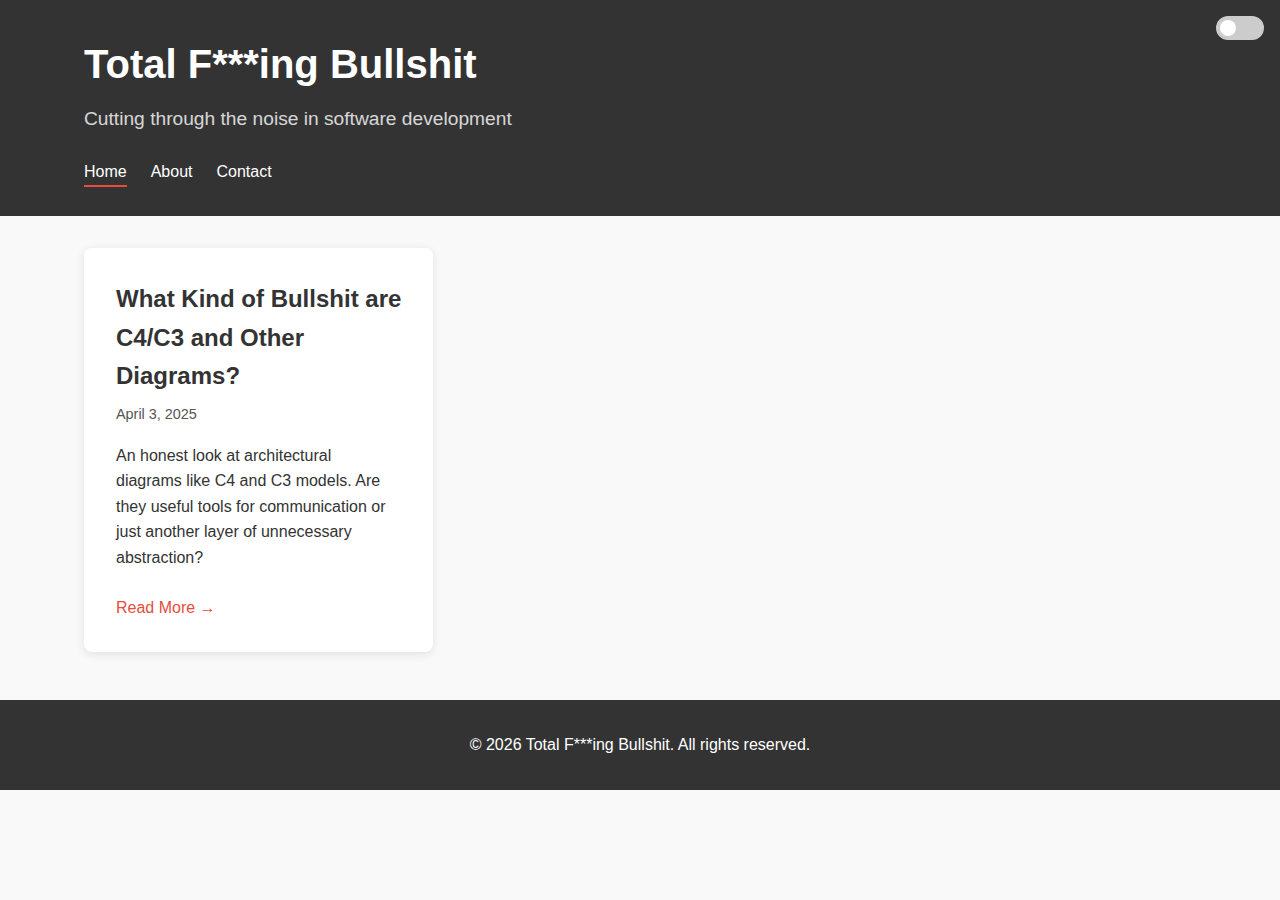
<file: index.html>
<!DOCTYPE html>
<html lang="en">

<head>
    <meta charset="UTF-8">
    <meta name="viewport" content="width=device-width, initial-scale=1.0">
    <title>Total F***ing Bullshit - A Technical Blog</title>
    <link rel="stylesheet" href="css/style.css">
</head>

<body>
    <header>
        <div class="container">
            <h1>Total F***ing Bullshit</h1>
            <p class="tagline">Cutting through the noise in software development</p>
            <div id="menu-toggle" class="menu-toggle">
                <span></span>
                <span></span>
                <span></span>
            </div>
            <div class="theme-switch-wrapper">
                <label class="theme-switch" for="dark-mode-toggle">
                    <input type="checkbox" id="dark-mode-toggle" />
                    <span class="slider"></span>
                </label>
            </div>
            <nav>
                <ul>
                    <li><a href="index.html" class="active">Home</a></li>
                    <li><a href="about.html">About</a></li>
                    <li><a href="contact.html">Contact</a></li>
                </ul>
            </nav>
        </div>
    </header>

    <main class="container">
        <section class="posts">
            <article class="post-card">
                <h2><a href="posts/c4-c3-diagrams.html">What Kind of Bullshit are C4/C3 and Other Diagrams?</a></h2>
                <div class="post-meta">April 3, 2025</div>
                <p class="post-excerpt">
                    An honest look at architectural diagrams like C4 and C3 models. Are they useful tools for
                    communication or just another layer of unnecessary abstraction?
                </p>
                <a href="posts/c4-c3-diagrams.html" class="read-more">Read More →</a>
            </article>

            <!-- More posts will be added here -->
        </section>
    </main>

    <footer>
        <div class="container">
            <p>&copy; <span class="copyright-year">2025</span> Total F***ing Bullshit. All rights reserved.</p>
        </div>
    </footer>
    <script src="js/main.js"></script>
</body>

</html>
</file>
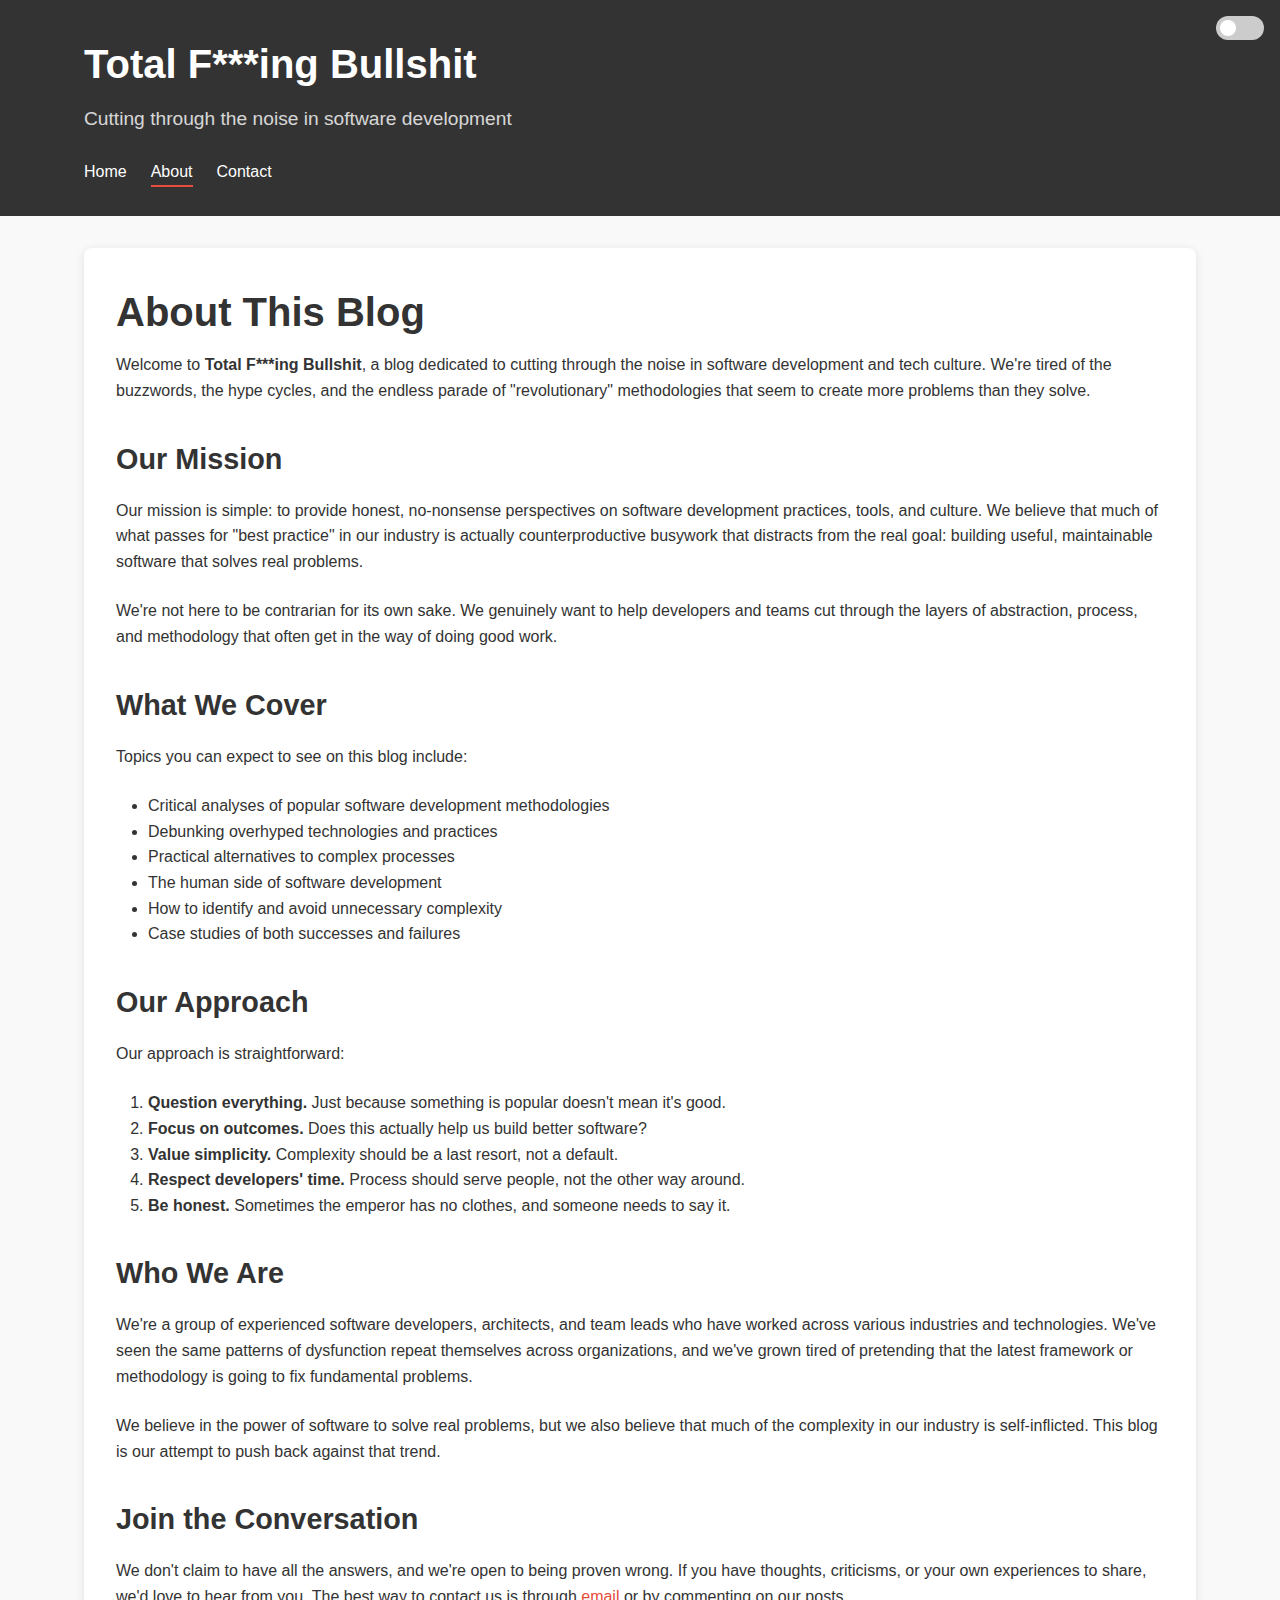
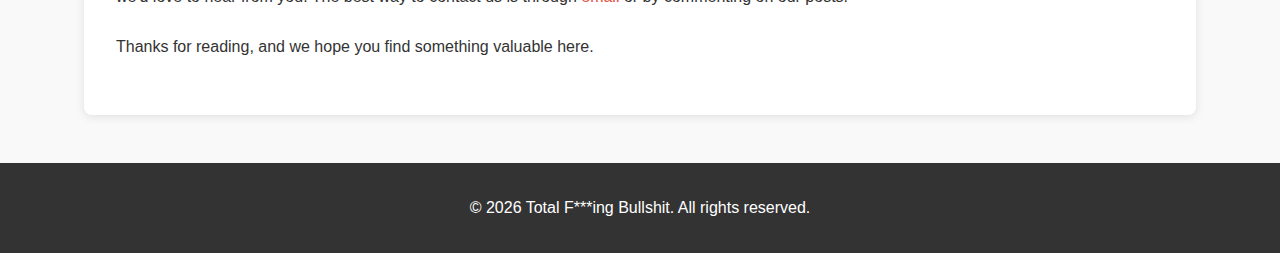
<file: about.html>
<!DOCTYPE html>
<html lang="en">

<head>
    <meta charset="UTF-8">
    <meta name="viewport" content="width=device-width, initial-scale=1.0">
    <title>About | Total F***ing Bullshit</title>
    <link rel="stylesheet" href="css/style.css">
</head>

<body>
    <header>
        <div class="container">
            <h1>Total F***ing Bullshit</h1>
            <p class="tagline">Cutting through the noise in software development</p>
            <div id="menu-toggle" class="menu-toggle">
                <span></span>
                <span></span>
                <span></span>
            </div>
            <div class="theme-switch-wrapper">
                <label class="theme-switch" for="dark-mode-toggle">
                    <input type="checkbox" id="dark-mode-toggle" />
                    <span class="slider"></span>
                </label>
            </div>
            <nav>
                <ul>
                    <li><a href="index.html">Home</a></li>
                    <li><a href="about.html" class="active">About</a></li>
                    <li><a href="contact.html">Contact</a></li>
                </ul>
            </nav>
        </div>
    </header>

    <main class="container">
        <article class="post-content">
            <h1>About This Blog</h1>

            <p>
                Welcome to <strong>Total F***ing Bullshit</strong>, a blog dedicated to cutting through the noise in
                software development and tech culture. We're tired of the buzzwords, the hype cycles, and the endless
                parade of "revolutionary" methodologies that seem to create more problems than they solve.
            </p>

            <h2>Our Mission</h2>

            <p>
                Our mission is simple: to provide honest, no-nonsense perspectives on software development practices,
                tools, and culture. We believe that much of what passes for "best practice" in our industry is actually
                counterproductive busywork that distracts from the real goal: building useful, maintainable software
                that solves real problems.
            </p>

            <p>
                We're not here to be contrarian for its own sake. We genuinely want to help developers and teams cut
                through the layers of abstraction, process, and methodology that often get in the way of doing good
                work.
            </p>

            <h2>What We Cover</h2>

            <p>
                Topics you can expect to see on this blog include:
            </p>

            <ul>
                <li>Critical analyses of popular software development methodologies</li>
                <li>Debunking overhyped technologies and practices</li>
                <li>Practical alternatives to complex processes</li>
                <li>The human side of software development</li>
                <li>How to identify and avoid unnecessary complexity</li>
                <li>Case studies of both successes and failures</li>
            </ul>

            <h2>Our Approach</h2>

            <p>
                Our approach is straightforward:
            </p>

            <ol>
                <li><strong>Question everything.</strong> Just because something is popular doesn't mean it's good.</li>
                <li><strong>Focus on outcomes.</strong> Does this actually help us build better software?</li>
                <li><strong>Value simplicity.</strong> Complexity should be a last resort, not a default.</li>
                <li><strong>Respect developers' time.</strong> Process should serve people, not the other way around.
                </li>
                <li><strong>Be honest.</strong> Sometimes the emperor has no clothes, and someone needs to say it.</li>
            </ol>

            <h2>Who We Are</h2>

            <p>
                We're a group of experienced software developers, architects, and team leads who have worked across
                various industries and technologies. We've seen the same patterns of dysfunction repeat themselves
                across organizations, and we've grown tired of pretending that the latest framework or methodology is
                going to fix fundamental problems.
            </p>

            <p>
                We believe in the power of software to solve real problems, but we also believe that much of the
                complexity in our industry is self-inflicted. This blog is our attempt to push back against that trend.
            </p>

            <h2>Join the Conversation</h2>

            <p>
                We don't claim to have all the answers, and we're open to being proven wrong. If you have thoughts,
                criticisms, or your own experiences to share, we'd love to hear from you. The best way to contact us is
                through <a href="mailto:contact@totalfbullshit.com">email</a> or by commenting on our posts.
            </p>

            <p>
                Thanks for reading, and we hope you find something valuable here.
            </p>
        </article>
    </main>

    <footer>
        <div class="container">
            <p>&copy; <span class="copyright-year">2025</span> Total F***ing Bullshit. All rights reserved.</p>
        </div>
    </footer>
    <script src="js/main.js"></script>
</body>

</html>
</file>
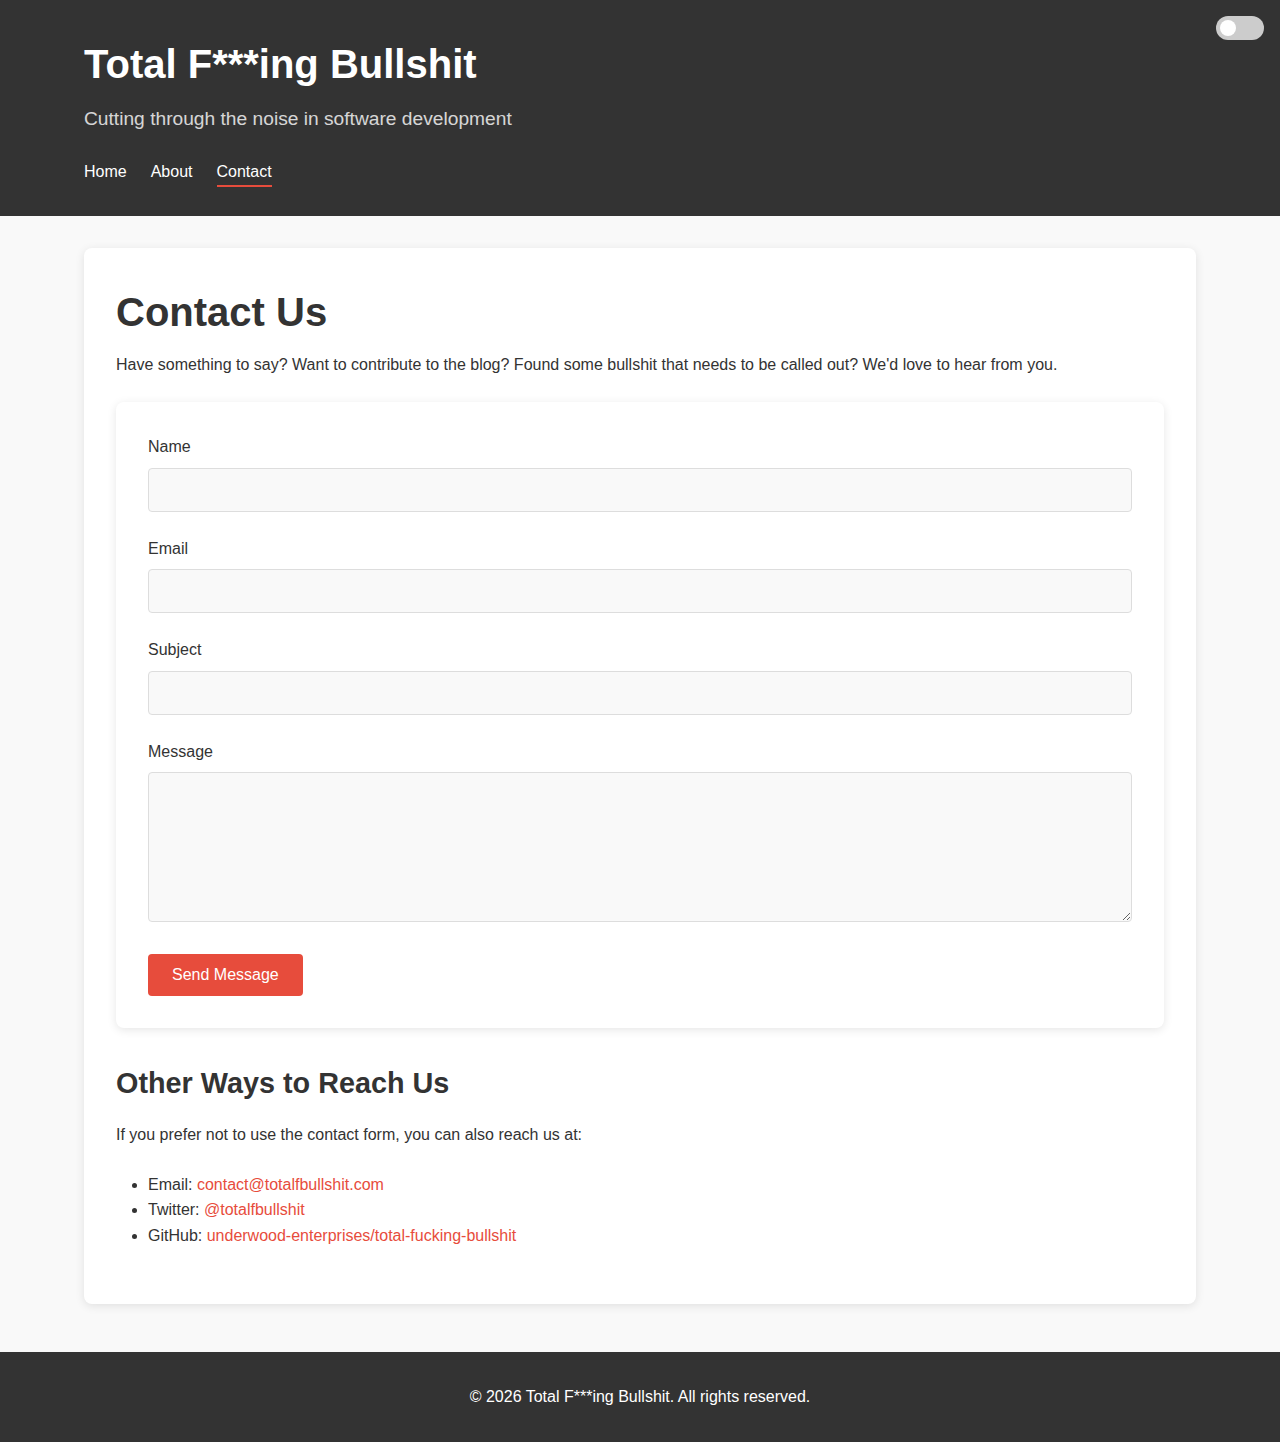
<file: contact.html>
<!DOCTYPE html>
<html lang="en">

<head>
    <meta charset="UTF-8">
    <meta name="viewport" content="width=device-width, initial-scale=1.0">
    <title>Contact | Total F***ing Bullshit</title>
    <link rel="stylesheet" href="css/style.css">
</head>

<body>
    <header>
        <div class="container">
            <h1>Total F***ing Bullshit</h1>
            <p class="tagline">Cutting through the noise in software development</p>
            <div id="menu-toggle" class="menu-toggle">
                <span></span>
                <span></span>
                <span></span>
            </div>
            <div class="theme-switch-wrapper">
                <label class="theme-switch" for="dark-mode-toggle">
                    <input type="checkbox" id="dark-mode-toggle" />
                    <span class="slider"></span>
                </label>
            </div>
            <nav>
                <ul>
                    <li><a href="index.html">Home</a></li>
                    <li><a href="about.html">About</a></li>
                    <li><a href="contact.html" class="active">Contact</a></li>
                </ul>
            </nav>
        </div>
    </header>

    <main class="container">
        <article class="post-content">
            <h1>Contact Us</h1>

            <p>
                Have something to say? Want to contribute to the blog? Found some bullshit that needs to be called out?
                We'd love to hear from you.
            </p>

            <form class="contact-form" id="contact-form">
                <div class="form-group">
                    <label for="name">Name</label>
                    <input type="text" id="name" name="name" required>
                </div>

                <div class="form-group">
                    <label for="email">Email</label>
                    <input type="email" id="email" name="email" required>
                </div>

                <div class="form-group">
                    <label for="subject">Subject</label>
                    <input type="text" id="subject" name="subject" required>
                </div>

                <div class="form-group">
                    <label for="message">Message</label>
                    <textarea id="message" name="message" required></textarea>
                </div>

                <button type="submit" class="btn">Send Message</button>
            </form>

            <div id="form-success"
                style="display: none; margin-top: 1rem; padding: 1rem; background-color: #4CAF50; color: white; border-radius: 4px;">
                Your message has been sent successfully! We'll get back to you soon.
            </div>

            <div id="form-error"
                style="display: none; margin-top: 1rem; padding: 1rem; background-color: #f44336; color: white; border-radius: 4px;">
                There was an error sending your message. Please try again later.
            </div>

            <h2>Other Ways to Reach Us</h2>

            <p>
                If you prefer not to use the contact form, you can also reach us at:
            </p>

            <ul>
                <li>Email: <a href="mailto:contact@totalfbullshit.com">contact@totalfbullshit.com</a></li>
                <li>Twitter: <a href="https://twitter.com/totalfbullshit" target="_blank">@totalfbullshit</a></li>
                <li>GitHub: <a href="https://github.com/underwood-enterprises/total-fucking-bullshit"
                        target="_blank">underwood-enterprises/total-fucking-bullshit</a></li>
            </ul>
        </article>
    </main>

    <footer>
        <div class="container">
            <p>&copy; <span class="copyright-year">2025</span> Total F***ing Bullshit. All rights reserved.</p>
        </div>
    </footer>

    <script src="js/main.js"></script>
    <script>
        // Simple form handling
        document.getElementById('contact-form').addEventListener('submit', function (e) {
            e.preventDefault();

            // In a real implementation, you would send the form data to a server
            // For now, we'll just show the success message
            document.getElementById('form-success').style.display = 'block';

            // Reset the form
            this.reset();

            // Hide the success message after 5 seconds
            setTimeout(function () {
                document.getElementById('form-success').style.display = 'none';
            }, 5000);
        });
    </script>
</body>

</html>
</file>
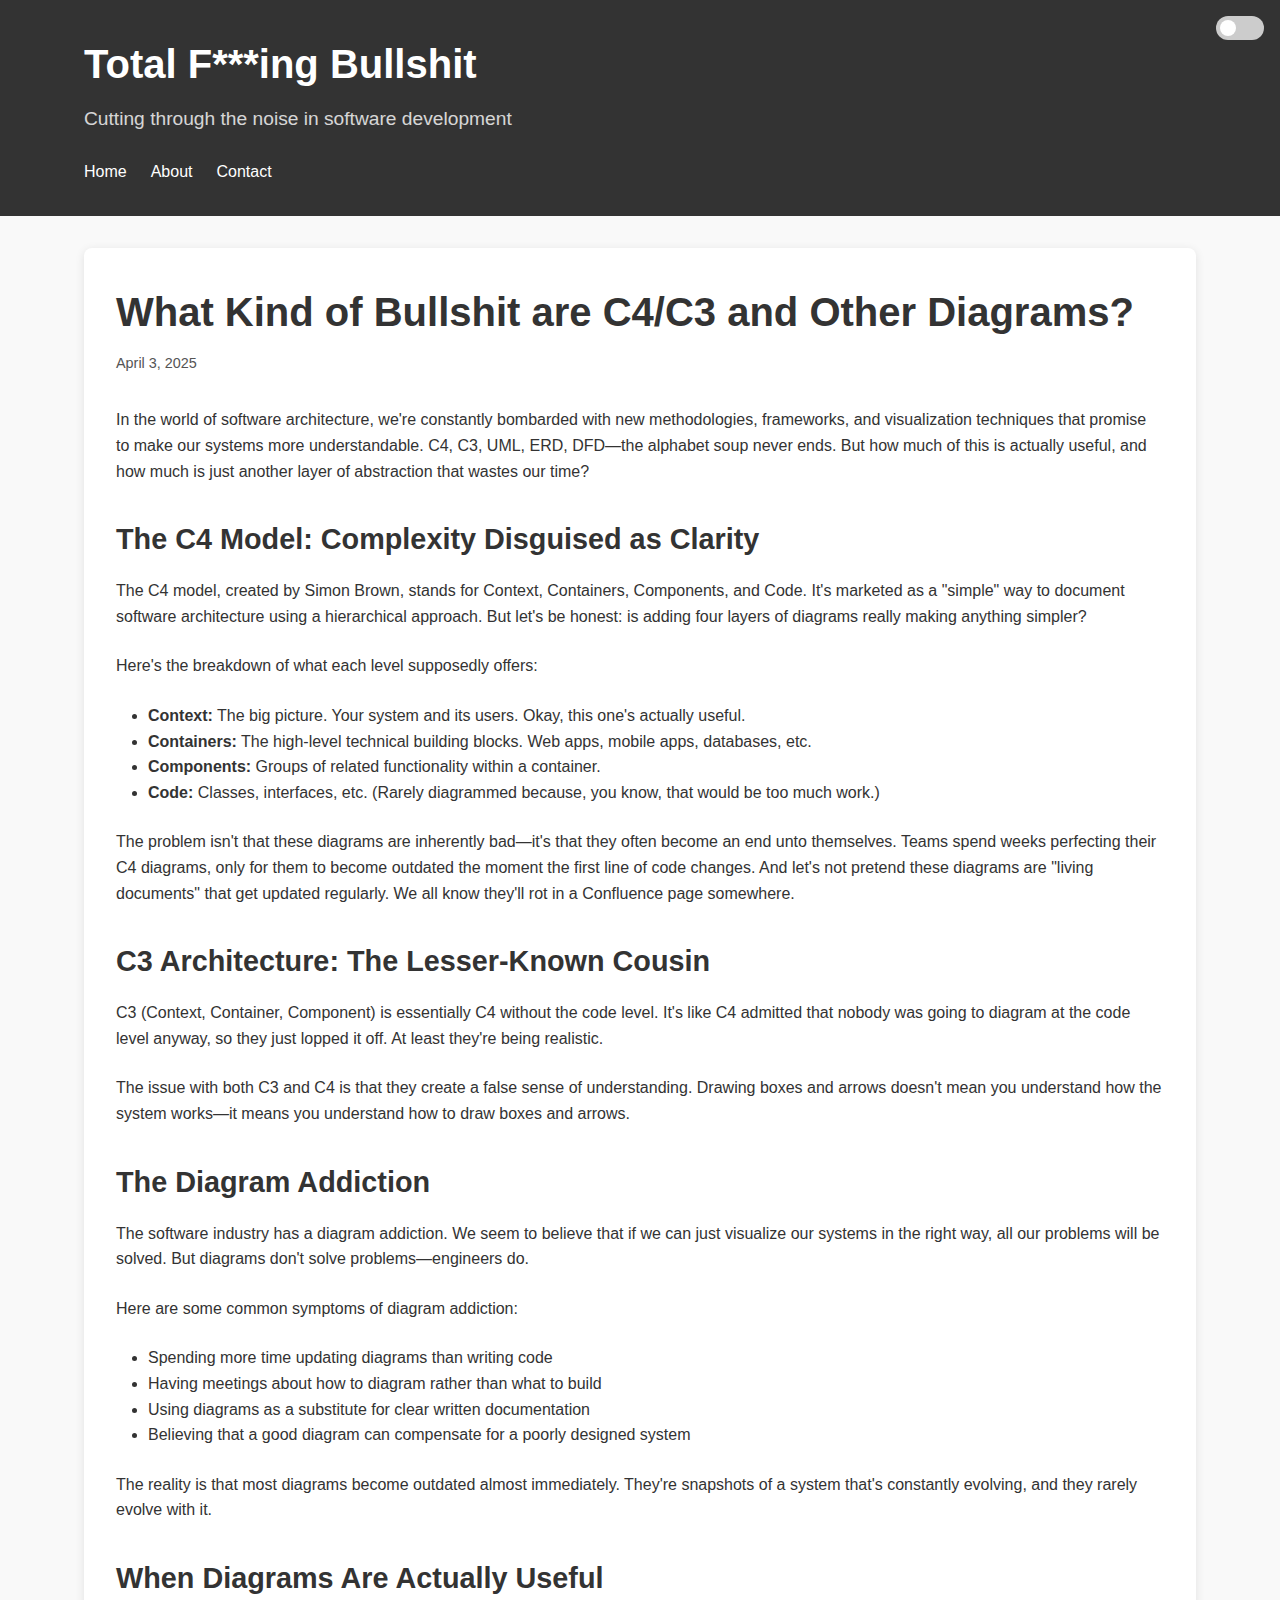
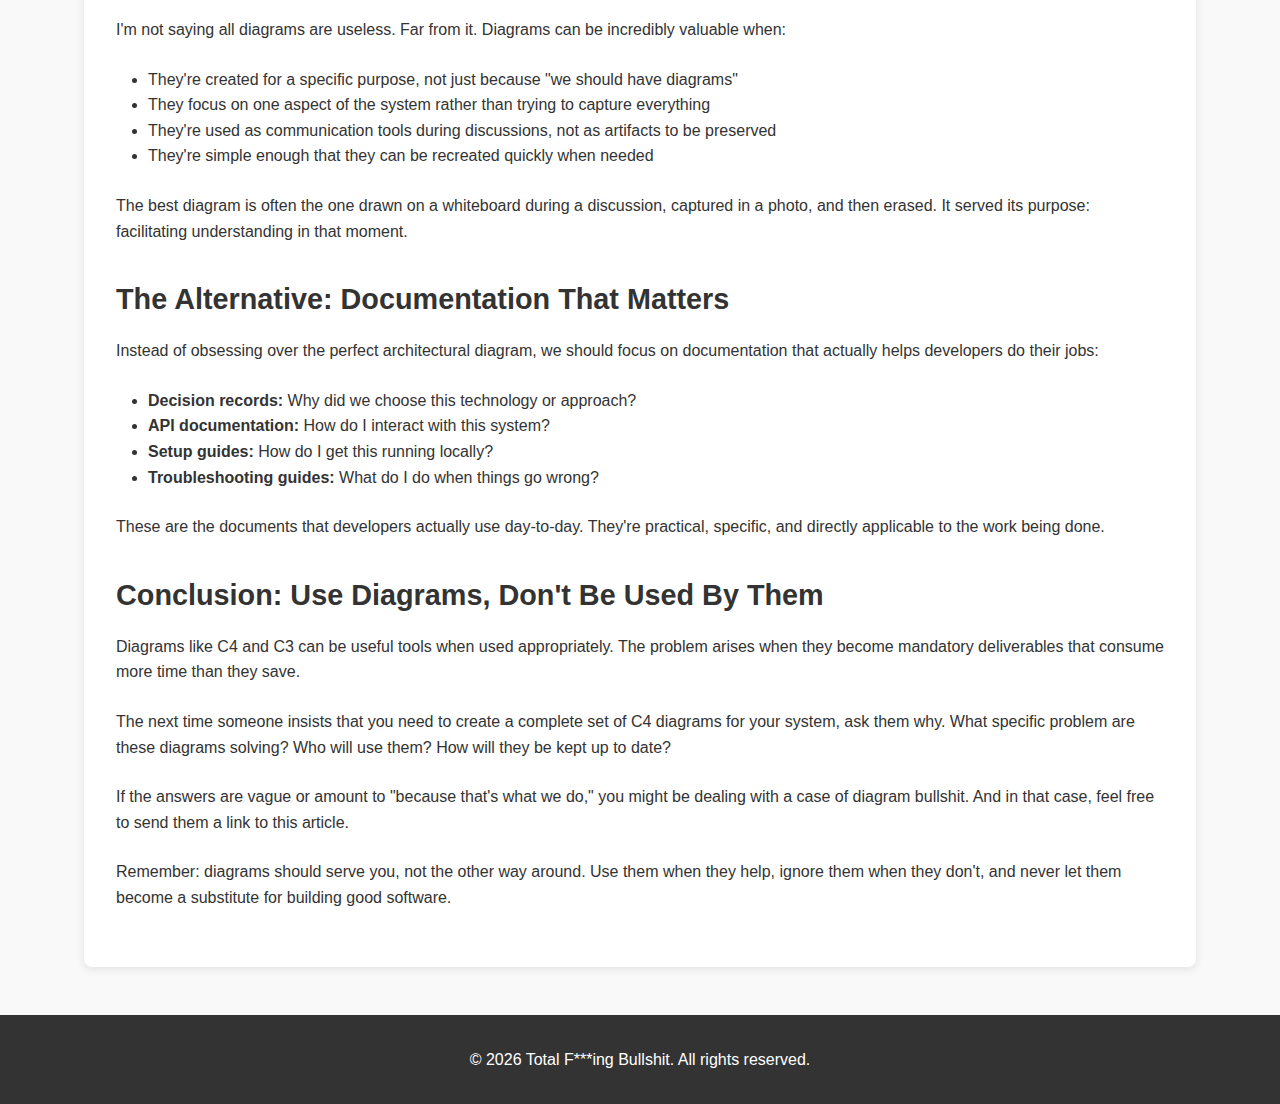
<file: posts/c4-c3-diagrams.html>
<!DOCTYPE html>
<html lang="en">

<head>
    <meta charset="UTF-8">
    <meta name="viewport" content="width=device-width, initial-scale=1.0">
    <title>What Kind of Bullshit are C4/C3 and Other Diagrams? | Total F***ing Bullshit</title>
    <link rel="stylesheet" href="../css/style.css">
</head>

<body>
    <header>
        <div class="container">
            <h1>Total F***ing Bullshit</h1>
            <p class="tagline">Cutting through the noise in software development</p>
            <div id="menu-toggle" class="menu-toggle">
                <span></span>
                <span></span>
                <span></span>
            </div>
            <div class="theme-switch-wrapper">
                <label class="theme-switch" for="dark-mode-toggle">
                    <input type="checkbox" id="dark-mode-toggle" />
                    <span class="slider"></span>
                </label>
            </div>
            <nav>
                <ul>
                    <li><a href="../index.html">Home</a></li>
                    <li><a href="../about.html">About</a></li>
                    <li><a href="../contact.html">Contact</a></li>
                </ul>
            </nav>
        </div>
    </header>

    <main class="container">
        <article class="post-content">
            <h1>What Kind of Bullshit are C4/C3 and Other Diagrams?</h1>
            <div class="post-meta">April 3, 2025</div>

            <p>
                In the world of software architecture, we're constantly bombarded with new methodologies, frameworks,
                and visualization techniques that promise to make our systems more understandable. C4, C3, UML, ERD,
                DFD—the alphabet soup never ends. But how much of this is actually useful, and how much is just another
                layer of abstraction that wastes our time?
            </p>

            <h2>The C4 Model: Complexity Disguised as Clarity</h2>

            <p>
                The C4 model, created by Simon Brown, stands for Context, Containers, Components, and Code. It's
                marketed as a "simple" way to document software architecture using a hierarchical approach. But let's be
                honest: is adding four layers of diagrams really making anything simpler?
            </p>

            <p>
                Here's the breakdown of what each level supposedly offers:
            </p>

            <ul>
                <li><strong>Context:</strong> The big picture. Your system and its users. Okay, this one's actually
                    useful.</li>
                <li><strong>Containers:</strong> The high-level technical building blocks. Web apps, mobile apps,
                    databases, etc.</li>
                <li><strong>Components:</strong> Groups of related functionality within a container.</li>
                <li><strong>Code:</strong> Classes, interfaces, etc. (Rarely diagrammed because, you know, that would be
                    too much work.)</li>
            </ul>

            <p>
                The problem isn't that these diagrams are inherently bad—it's that they often become an end unto
                themselves. Teams spend weeks perfecting their C4 diagrams, only for them to become outdated the moment
                the first line of code changes. And let's not pretend these diagrams are "living documents" that get
                updated regularly. We all know they'll rot in a Confluence page somewhere.
            </p>

            <h2>C3 Architecture: The Lesser-Known Cousin</h2>

            <p>
                C3 (Context, Container, Component) is essentially C4 without the code level. It's like C4 admitted that
                nobody was going to diagram at the code level anyway, so they just lopped it off. At least they're being
                realistic.
            </p>

            <p>
                The issue with both C3 and C4 is that they create a false sense of understanding. Drawing boxes and
                arrows doesn't mean you understand how the system works—it means you understand how to draw boxes and
                arrows.
            </p>

            <h2>The Diagram Addiction</h2>

            <p>
                The software industry has a diagram addiction. We seem to believe that if we can just visualize our
                systems in the right way, all our problems will be solved. But diagrams don't solve problems—engineers
                do.
            </p>

            <p>
                Here are some common symptoms of diagram addiction:
            </p>

            <ul>
                <li>Spending more time updating diagrams than writing code</li>
                <li>Having meetings about how to diagram rather than what to build</li>
                <li>Using diagrams as a substitute for clear written documentation</li>
                <li>Believing that a good diagram can compensate for a poorly designed system</li>
            </ul>

            <p>
                The reality is that most diagrams become outdated almost immediately. They're snapshots of a system
                that's constantly evolving, and they rarely evolve with it.
            </p>

            <h2>When Diagrams Are Actually Useful</h2>

            <p>
                I'm not saying all diagrams are useless. Far from it. Diagrams can be incredibly valuable when:
            </p>

            <ul>
                <li>They're created for a specific purpose, not just because "we should have diagrams"</li>
                <li>They focus on one aspect of the system rather than trying to capture everything</li>
                <li>They're used as communication tools during discussions, not as artifacts to be preserved</li>
                <li>They're simple enough that they can be recreated quickly when needed</li>
            </ul>

            <p>
                The best diagram is often the one drawn on a whiteboard during a discussion, captured in a photo, and
                then erased. It served its purpose: facilitating understanding in that moment.
            </p>

            <h2>The Alternative: Documentation That Matters</h2>

            <p>
                Instead of obsessing over the perfect architectural diagram, we should focus on documentation that
                actually helps developers do their jobs:
            </p>

            <ul>
                <li><strong>Decision records:</strong> Why did we choose this technology or approach?</li>
                <li><strong>API documentation:</strong> How do I interact with this system?</li>
                <li><strong>Setup guides:</strong> How do I get this running locally?</li>
                <li><strong>Troubleshooting guides:</strong> What do I do when things go wrong?</li>
            </ul>

            <p>
                These are the documents that developers actually use day-to-day. They're practical, specific, and
                directly applicable to the work being done.
            </p>

            <h2>Conclusion: Use Diagrams, Don't Be Used By Them</h2>

            <p>
                Diagrams like C4 and C3 can be useful tools when used appropriately. The problem arises when they become
                mandatory deliverables that consume more time than they save.
            </p>

            <p>
                The next time someone insists that you need to create a complete set of C4 diagrams for your system, ask
                them why. What specific problem are these diagrams solving? Who will use them? How will they be kept up
                to date?
            </p>

            <p>
                If the answers are vague or amount to "because that's what we do," you might be dealing with a case of
                diagram bullshit. And in that case, feel free to send them a link to this article.
            </p>

            <p>
                Remember: diagrams should serve you, not the other way around. Use them when they help, ignore them when
                they don't, and never let them become a substitute for building good software.
            </p>
        </article>
    </main>

    <footer>
        <div class="container">
            <p>&copy; <span class="copyright-year">2025</span> Total F***ing Bullshit. All rights reserved.</p>
        </div>
    </footer>
    <script src="../js/main.js"></script>
</body>

</html>
</file>
<file: css/style.css>
/* Base Styles */
    :root {
        --primary-color: #333;
        --secondary-color: #555;
        --accent-color: #e74c3c;
        --background-color: #f9f9f9;
        --text-color: #333;
        --link-color: #e74c3c;
        --border-color: #ddd;
        --card-bg-color: #fff;
        --header-text-color: #fff;
        --footer-text-color: #fff;
    }

    /* Dark Mode Variables */
    .dark-mode {
        --primary-color: #1a1a1a;
        --secondary-color: #333;
        --accent-color: #e74c3c;
        --background-color: #121212;
        --text-color: #f0f0f0;
        --link-color: #ff6b6b;
        --border-color: #444;
        --card-bg-color: #1e1e1e;
        --header-text-color: #f0f0f0;
        --footer-text-color: #f0f0f0;
    }

    * {
        margin: 0;
        padding: 0;
        box-sizing: border-box;
    }

    body {
        font-family: 'Segoe UI', Tahoma, Geneva, Verdana, sans-serif;
        line-height: 1.6;
        color: var(--text-color);
        background-color: var(--background-color);
    }

    .container {
        width: 90%;
        max-width: 1200px;
        margin: 0 auto;
        padding: 0 20px;
    }

    a {
        color: var(--link-color);
        text-decoration: none;
        transition: color 0.3s ease;
    }

    a:hover {
        color: #c0392b;
    }

    /* Header Styles */
    header {
        background-color: var(--primary-color);
        color: white;
        padding: 2rem 0;
        margin-bottom: 2rem;
    }

    header h1 {
        font-size: 2.5rem;
        margin-bottom: 0.5rem;
    }

    header .tagline {
        font-size: 1.2rem;
        opacity: 0.8;
        margin-bottom: 1.5rem;
    }

    nav ul {
        list-style: none;
        display: flex;
    }

    nav ul li {
        margin-right: 1.5rem;
    }

    nav ul li a {
        color: white;
        font-weight: 500;
        padding-bottom: 0.3rem;
        border-bottom: 2px solid transparent;
    }

    nav ul li a:hover,
    nav ul li a.active {
        border-bottom: 2px solid var(--accent-color);
    }

    /* Main Content Styles */
    main {
        padding: 2rem 0;
    }

    .posts {
        display: grid;
        grid-template-columns: 1fr;
        gap: 2rem;
    }

    .post-card {
        background-color: var(--card-bg-color);
        border-radius: 8px;
        box-shadow: 0 2px 10px rgba(0, 0, 0, 0.1);
        padding: 2rem;
        transition: transform 0.3s ease, box-shadow 0.3s ease;
    }

    .post-card:hover {
        transform: translateY(-5px);
        box-shadow: 0 5px 15px rgba(0, 0, 0, 0.1);
    }

    .post-card h2 {
        margin-bottom: 0.5rem;
    }

    .post-card h2 a {
        color: var(--primary-color);
    }

    .post-meta {
        color: var(--secondary-color);
        font-size: 0.9rem;
        margin-bottom: 1rem;
    }

    .post-excerpt {
        margin-bottom: 1.5rem;
    }

    .read-more {
        font-weight: 500;
        display: inline-block;
    }

    /* Blog Post Styles */
    .post-content {
        background-color: var(--card-bg-color);
        border-radius: 8px;
        box-shadow: 0 2px 10px rgba(0, 0, 0, 0.1);
        padding: 2rem;
        margin-bottom: 2rem;
    }

    .post-content h1 {
        font-size: 2.5rem;
        margin-bottom: 0.5rem;
    }

    .post-content .post-meta {
        margin-bottom: 2rem;
    }

    .post-content p,
    .post-content ul,
    .post-content ol,
    .post-content blockquote {
        margin-bottom: 1.5rem;
    }

    .post-content h2 {
        font-size: 1.8rem;
        margin: 2rem 0 1rem;
    }

    .post-content h3 {
        font-size: 1.4rem;
        margin: 1.5rem 0 1rem;
    }

    .post-content ul,
    .post-content ol {
        padding-left: 2rem;
    }

    .post-content blockquote {
        border-left: 4px solid var(--accent-color);
        padding-left: 1.5rem;
        font-style: italic;
        color: var(--secondary-color);
    }

    .post-content img {
        max-width: 100%;
        height: auto;
        border-radius: 4px;
        margin: 1.5rem 0;
    }

    .post-content code {
        background-color: #f4f4f4;
        padding: 0.2rem 0.4rem;
        border-radius: 3px;
        font-family: 'Courier New', Courier, monospace;
    }

    .post-content pre {
        background-color: #f4f4f4;
        padding: 1rem;
        border-radius: 4px;
        overflow-x: auto;
        margin-bottom: 1.5rem;
    }

    .post-content pre code {
        background-color: transparent;
        padding: 0;
    }

    /* Footer Styles */
    footer {
        background-color: var(--primary-color);
        color: white;
        padding: 2rem 0;
        margin-top: 3rem;
        text-align: center;
    }

    /* Dark Mode Toggle */
    .theme-switch-wrapper {
        display: flex;
        align-items: center;
        position: absolute;
        top: 1rem;
        right: 1rem;
    }

    .theme-switch {
        display: inline-block;
        height: 24px;
        position: relative;
        width: 48px;
    }

    .theme-switch input {
        display: none;
    }

    .slider {
        background-color: #ccc;
        bottom: 0;
        cursor: pointer;
        left: 0;
        position: absolute;
        right: 0;
        top: 0;
        transition: .4s;
        border-radius: 34px;
    }

    .slider:before {
        background-color: white;
        bottom: 4px;
        content: "";
        height: 16px;
        left: 4px;
        position: absolute;
        transition: .4s;
        width: 16px;
        border-radius: 50%;
    }

    input:checked+.slider {
        background-color: var(--accent-color);
    }

    input:checked+.slider:before {
        transform: translateX(24px);
    }

    /* Mobile Menu */
    .menu-toggle {
        display: none;
        flex-direction: column;
        justify-content: space-between;
        width: 30px;
        height: 21px;
        cursor: pointer;
    }

    .menu-toggle span {
        display: block;
        height: 3px;
        width: 100%;
        background-color: white;
        border-radius: 3px;
        transition: all 0.3s ease;
    }

    .menu-toggle.active span:nth-child(1) {
        transform: translateY(9px) rotate(45deg);
    }

    .menu-toggle.active span:nth-child(2) {
        opacity: 0;
    }

    .menu-toggle.active span:nth-child(3) {
        transform: translateY(-9px) rotate(-45deg);
    }

    /* Contact Form Styles */
    .contact-form {
        background-color: var(--card-bg-color);
        border-radius: 8px;
        box-shadow: 0 2px 10px rgba(0, 0, 0, 0.1);
        padding: 2rem;
        margin-bottom: 2rem;
    }

    .form-group {
        margin-bottom: 1.5rem;
    }

    .form-group label {
        display: block;
        margin-bottom: 0.5rem;
        font-weight: 500;
    }

    .form-group input,
    .form-group textarea {
        width: 100%;
        padding: 0.75rem;
        border: 1px solid var(--border-color);
        border-radius: 4px;
        background-color: var(--background-color);
        color: var(--text-color);
        font-family: inherit;
        font-size: 1rem;
    }

    .form-group textarea {
        min-height: 150px;
        resize: vertical;
    }

    .form-group input:focus,
    .form-group textarea:focus {
        outline: none;
        border-color: var(--accent-color);
    }

    .btn {
        display: inline-block;
        background-color: var(--accent-color);
        color: white;
        padding: 0.75rem 1.5rem;
        border: none;
        border-radius: 4px;
        cursor: pointer;
        font-size: 1rem;
        font-weight: 500;
        transition: background-color 0.3s ease;
    }

    .btn:hover {
        background-color: #c0392b;
    }

    /* Responsive Styles */
    @media (min-width: 768px) {
        .posts {
            grid-template-columns: repeat(2, 1fr);
        }
    }

    @media (min-width: 1024px) {
        .posts {
            grid-template-columns: repeat(3, 1fr);
        }
    }

    @media (max-width: 767px) {
        .menu-toggle {
            display: flex;
            position: absolute;
            top: 2rem;
            right: 2rem;
        }

        nav ul {
            display: none;
            flex-direction: column;
            width: 100%;
            margin-top: 1rem;
        }

        nav ul.show {
            display: flex;
        }

        nav ul li {
            margin-right: 0;
            margin-bottom: 1rem;
        }

        header {
            position: relative;
            padding-bottom: 1rem;
        }

        .theme-switch-wrapper {
            top: 2rem;
            right: 5rem;
        }
    }
</file>
